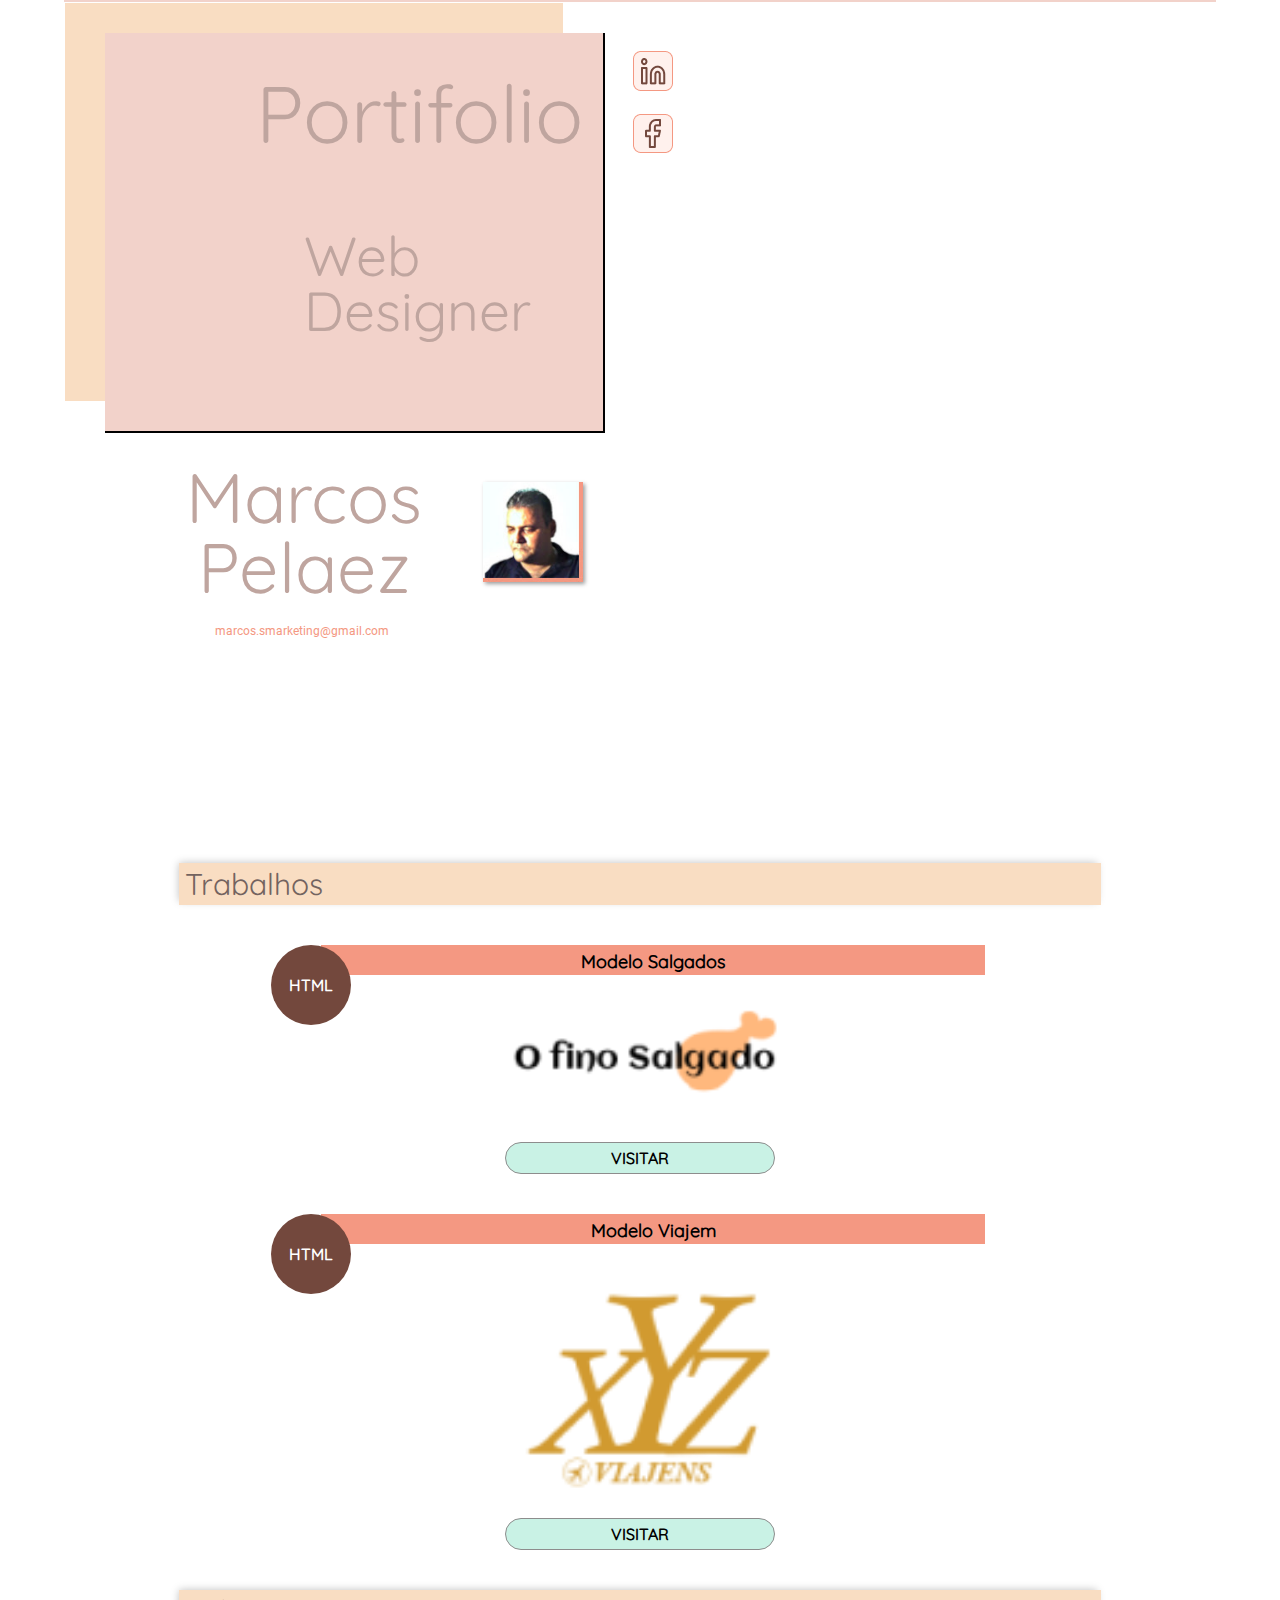
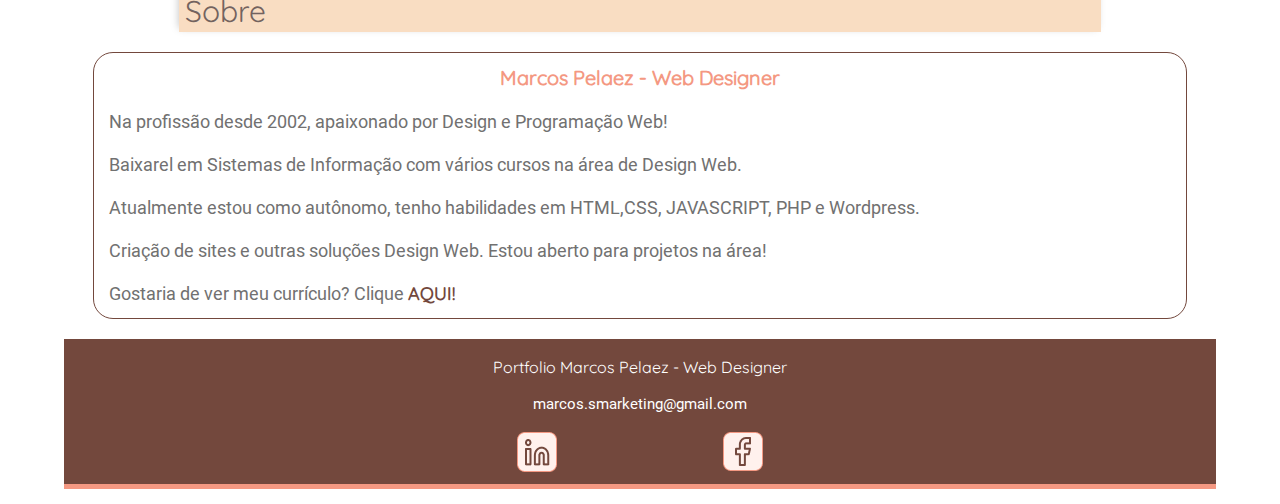
<file: index.html>
<!DOCTYPE html>
<html lang="pt-br">

<head>
    <meta charset="UTF-8">
    <meta http-equiv="X-UA-Compatible" content="IE=edge">
    <meta name="viewport" content="width=device-width, initial-scale=1.0">
    <link rel="stylesheet" href="pel-css/reset.css">
    <link rel="stylesheet" href="pel-css/style.css">
    <link rel="stylesheet" href="pel-css/fonts.css"> 
    <title>Pelaez - Web Design</title>
</head>

<body>
    <div class="principal">
        <header>
            <div class="header-inside">
                 <div class="portfa-text">
                     <h1>Portifolio</h1>
                     <h3>Web Designer</h3>
                 </div><!-- portfa-text End -->

                 <div class="portfa-author">                     
                    <img src="pel-img/photo-portifa-autor.jpg" width="100px" height="100px" alt="Foto Marcos Pelaez Web Designer">
                    <div class="portfa-info">
                        <h3>Marcos Pelaez</h3>
                        <p><a href="mailto:marcos.smarketing@gmail.com">marcos.smarketing@gmail.com</a></p>
                    </div>
                 </div><!-- portfa-author End -->

                 <div class="portfa-socials">
                     <a href="https://www.linkedin.com/in/pelaezmarcos/" target="blank"><img id="linkedin" src="pel-img/linkedin-bt.png" alt="Linkedin" onmouseover="chengeLinkedinOver();" onmouseout="backNormalLinkedin();" /></a>
                     <a href="https://www.facebook.com/webdesignmarcos/" target="blank"><img id="facebook" src="pel-img/facebook-bt.png" alt="Facebook" onmouseover="chengeFacebookOver();" onmouseout="backNormalfacebook();" /></a>                     
                 </div><!-- portfa-socials End -->

            </div> <!--header-inside end-->
        </header> <!-- Header End -->

        <section class="portfolio-desktop"><!--Only for min-width=1300px - desktop-->
            <h2>Trabalhos</h2><!--portfolio title-->
            <div class="templates">
                <div class="template-1">
                    <div class="titles">
                        <div class="kind-template">HTML</div>
                        <h4 class="title-one">Modelo Salgados</h4>
                    </div>
                    <div class="image">
                        <img class="img-1" src="pel-img/site-salgados 1.png" alt="visual site salgados" />
                    </div>                    
                    <a href="site-salgados/index.html" target="blank"><button>VISITAR</button></a>                 
                </div><!--template-1 end-->
                <div class="template-1 template-2">
                    <div class="titles">
                        <div class="kind-template">HTML</div>
                        <h4 class="title-one">Modelo Viajem</h4>
                    </div>
                    <div class="image">
                        <img class="img-2" src="pel-img/site-viagem 1.png" alt="visual site viajem" />
                    </div>                    
                    <a href="site-viajem/index.html" target="blank"><button>VISITAR</button></a>                 
                </div><!--another template-1 end--> 
            </div>
        </section><!--portfolio desktop end-->

        <section class="portfolio">
            <h2>Trabalhos</h2><!--portfolio title-->
            <div class="template-1">
                <div class="titles">
                    <div class="kind-template">HTML</div>
                    <h4 class="title-one">Modelo Salgados</h4>
                </div>
                <img src="pel-img/logo-salgado-portfa.png" alt="Logotipo site O fino salgado!" />
                <a href="site-salgados/index.html" target="blank"><button>VISITAR</button></a>                 
            </div><!--template-1 end-->
            <div class="template-1 template-2">
                <div class="titles">
                    <div class="kind-template">HTML</div>
                    <h4 class="title-one">Modelo Viajem</h4>
                </div>
                <img src="pel-img/logo-viajem-portfa.png" alt="Logotipo site XYZ Viajem!" />
                <a href="site-viajem/index.html" target="blank"><button>VISITAR</button></a>                 
            </div><!--another template-1 end-->       
        </section><!--portfoolio section end-->
        <section class="about">
            <h2>Sobre</h2><!--Sobre(about) title-->
            <div class="about-professional">
                <h4>Marcos Pelaez - Web Designer</h4>
                <p>Na profissão desde 2002, apaixonado por Design e Programação Web!</p>
                <p>Baixarel em Sistemas de Informação com vários cursos na área de Design Web.</p>
                <p>Atualmente estou como autônomo, tenho habilidades em HTML,CSS, JAVASCRIPT, PHP e Wordpress.</p>
                <p>Criação de sites e outras soluções Design Web. Estou aberto para projetos na área! </p>
                <p>Gostaria de ver meu currículo?  Clique <a class="curriculum" href="curriculo-especial.pdf" target="blank">AQUI!</a></p>
                <p class="about-contato">CONTATO: <a href="mailto:marcos.smarketing@gmail.com">marcos.smarketing@gmail.com</a></p>
            </div>
        </section><!--about section end-->
        <!--<section class="contato">
            <h2>Contato</h2><!--Contact title--
            <form action="#" class="form-contato">
                <p>
                    <label for="name">Nome:</label>
                    <input type="text" id="name" name="nome" />
                </p>
                <p>
                    <label for="email">E-mail:</label>
                    <input type="email" id="email" name="email">
                </p>
                <p>
                    <label for="mensage">Mensagem:</label>
                    <textarea name="mensage" id="mensage" cols="30" rows="10"></textarea>
                </p>
                <p><button type="submit" name="enviar">ENVIAR</button></p>
            </form>
        </section>-->
        <footer>
            <p>Portfolio Marcos Pelaez - Web Designer</p>
            <p><a href="mailto:marcos.smarketing@gmail.com">marcos.smarketing@gmail.com</a></p>
            <div class="portfa-socials-footer">
                <a href="https://www.linkedin.com/in/pelaezmarcos/" target="blank"><img id="linkedin-footer" src="pel-img/linkedin-bt.png" alt="Linkedin" onmouseover="chengeLinkedinOverFooter();" onmouseout="backNormalLinkedinFooter();" /></a>
                <a href="https://www.facebook.com/webdesignmarcos/" target="blank"><img id="facebook-footer" src="pel-img/facebook-bt.png" alt="Facebook" onmouseover="chengeFacebookOverFooter();" onmouseout="backNormalfacebookFooter();" /></a>                     
            </div><!-- portfa-socials End -->
        </footer>
    </div><!--principal end-->

    <script src="pel-js/script.js"></script>
</body>

</html>
</file>
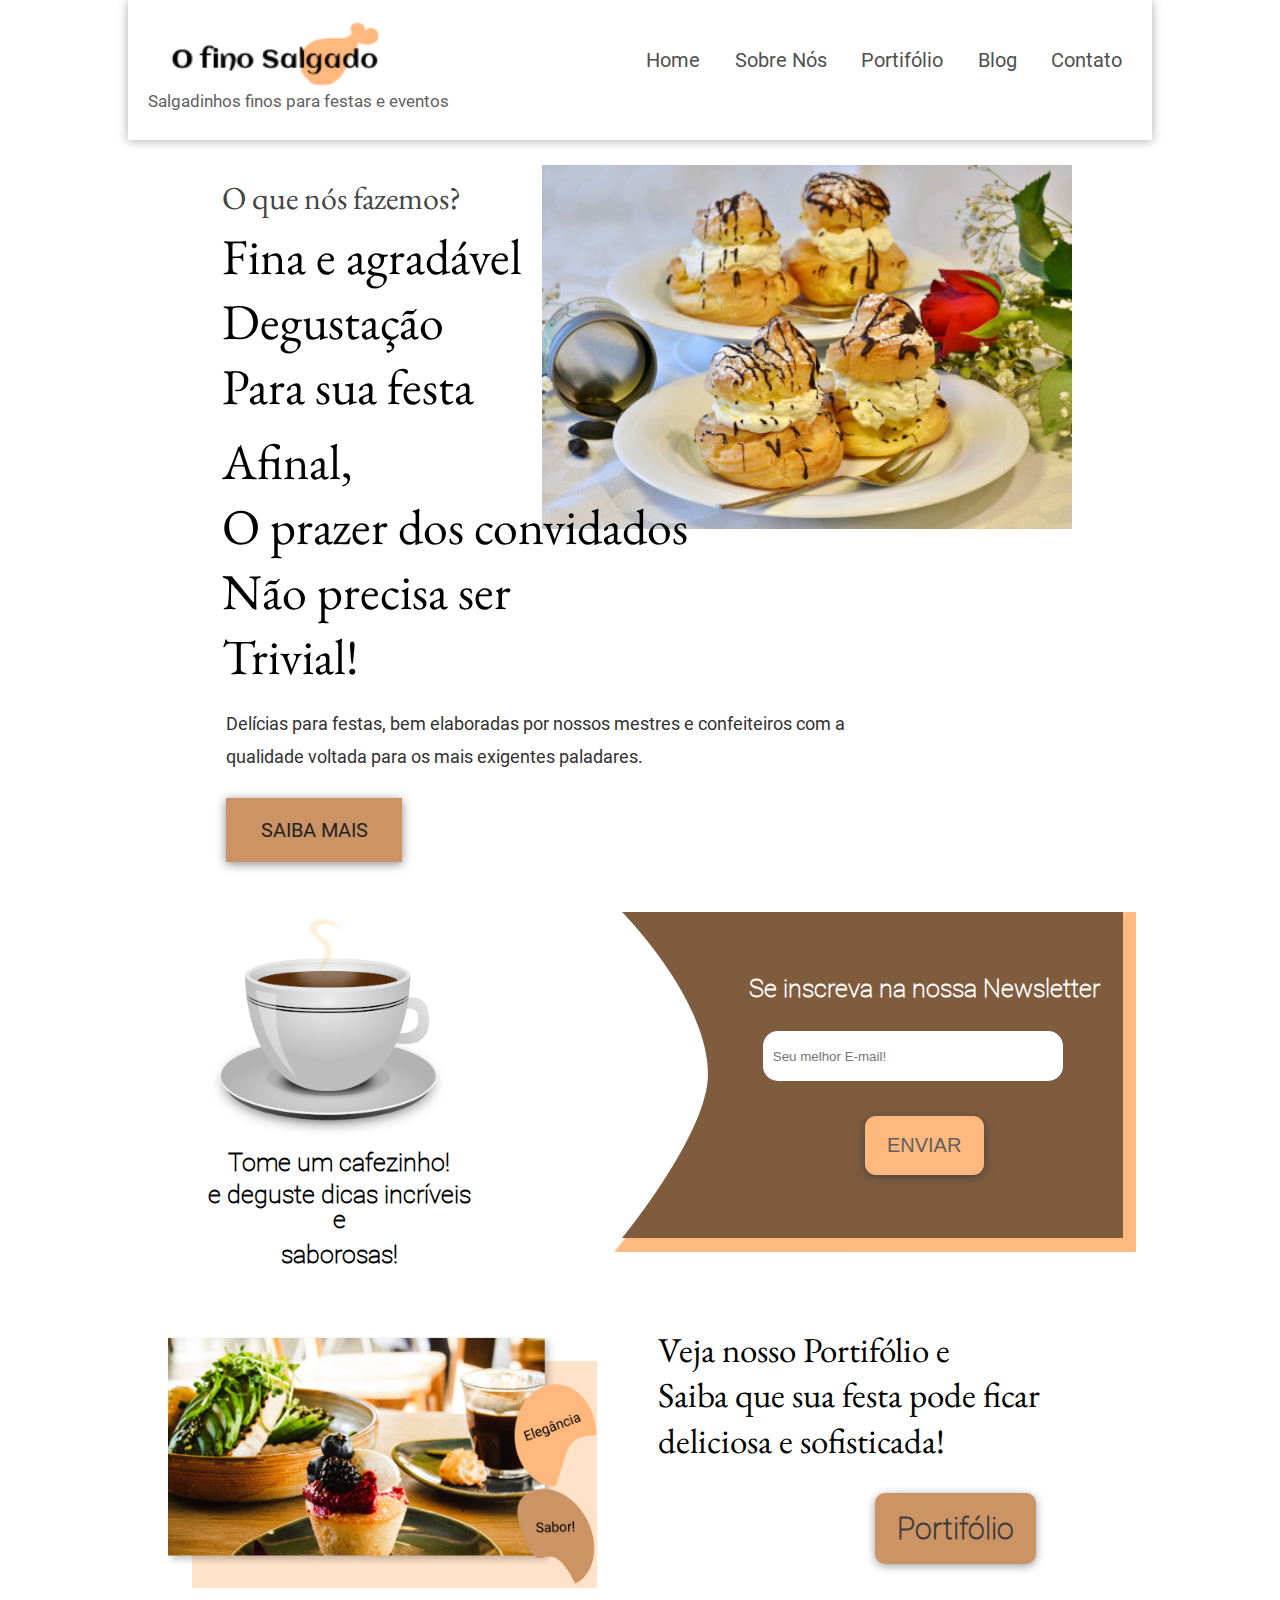
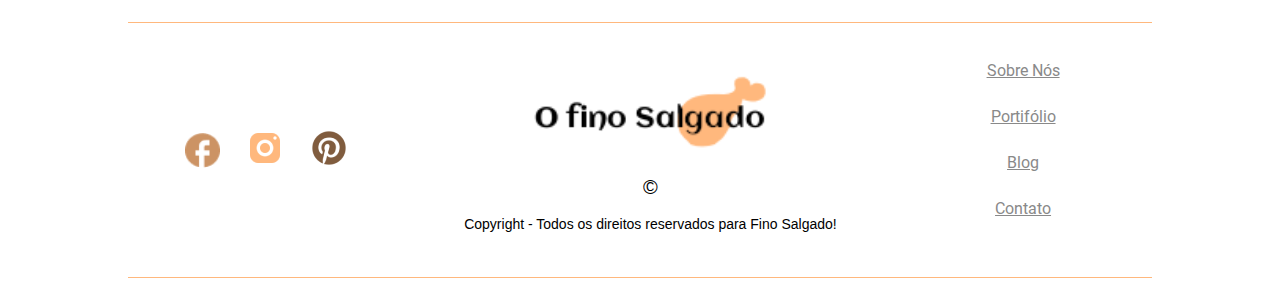
<file: site-salgados/index.html>
<!DOCTYPE html>
<html lang="pt-br">
<head>
    <meta charset="UTF-8">
    <meta http-equiv="X-UA-Compatible" content="IE=edge">
    <meta name="viewport" content="width=device-width, initial-scale=1.0">
    <link rel="stylesheet" href="salg-styles/style.css">
    <link rel="stylesheet" href="salg-styles/reset.css">
    <link rel="stylesheet" href="salg-styles/fonts.css">
    <title>O Fino Salgado</title>
</head>
<body> 
    <!-- Mobile and tablet menu -->
        <nav id="menu-1" class="menu-1 menu-close">
            <img src="salg-img/bt-close.png" alt="Fechar Menu" width="30px" height="30px" onclick="closeMenu()"/>
            <ul>
                <li><a href="#">Home</a></li>
                <li><a href="#">Sobre Nós</a></li>
                <li><a href="#">Portifólio</a></li>
                <li><a href="#">Blog</a></li>
                <li><a href="#">Contato</a></li>
            </ul>
        </nav>
    <div class="principal">
       <div id="malha-menu" class="malha-menu menu-close"></div>
        <header>
            <div class="head-div">
                      <!--.logo -->
                <div class="logo">
                    <img src="salg-img/logo-salg-mobile-158-70.png" alt="logotipo" />
                    <!-- Business Description text tablet and desktop -->
                    <div class="logo-text-2">Salgadinhos finos para festas e eventos</div>
                </div>
                      <!--Mobile menu botton-->
                <div class="mobile-menu">
                    <img src="salg-img/mobile-menu.png" alt="Botão de Menu" width="40px" height="40px" onclick="openMenu()" />
                </div>
                <nav class="menu-2">
                    <ul>
                        <li><a href="#">Home</a></li>
                        <li><a href="#">Sobre Nós</a></li>
                        <li><a href="#">Portifólio</a></li>
                        <li><a href="#">Blog</a></li>
                        <li><a href="#">Contato</a></li>
                    </ul>
                </nav>
            </div><!--.head-div end-->
                 <!-- Business Description text centralized mobile -->
            <div class="logo-text">Salgadinhos finos para festas e eventos</div>
        </header>

        <section class="presentation">
                 <!-- Chic Sweet Foto -->
            <div class="foto-presentation">
                <img class="presentation-img" src="salg-img/foto-presentation.jpg" alt="comida para festas!" />
            </div>
                 <!-- Marketing large text -->
            <div class="text-presentation">
                <p>O que nós fazemos?</p>
                <p>Fina e agradável<br/> Degustação <br/> Para sua festa</p>
                <p>Afinal,<br/> O prazer dos convidados<br/> Não precisa ser<br/> Trivial!</p>
            </div>
                 <!-- Description small text -->
            <div class="description-presentation">
                <p>Delícias para festas, bem elaboradas por nossos mestres e confeiteiros com a qualidade voltada para os mais exigentes paladares.</p>
            </div>
                 <!-- Learn more button -->
            <div class="button-presentation">
                <button class="learn-more" type="button">SAIBA MAIS</button>
            </div>
        </section> <!--.presentation section end-->

        <!--Newsletter Section-->
        <section class="news">
            <div class="news-content">
                <div class="coffee">
                    <div class="img-coffee">
                        <img class="img-coffe-small" src="salg-img/cafesinho-small.png" alt="xícara de café" />
                        <img src="salg-img/cafesinho-large.png" alt="xícara de café" class="img-coffe-large">
                    </div>
                    <div class="text-coffee">
                        <p>Tome um cafezinho!</p>
                        <p>e deguste dicas incríveis e</p>
                        <p>saborosas!</p>
                    </div>                
                </div><!--.coffee end-->
                <div class="newsletter">
                    <p>Se inscreva na nossa Newsletter</p>
                    <form action="#">
                        <input type="text" placeholder="Seu melhor E-mail!">
                        <button type="submit" value="Enviar">ENVIAR</button>
                    </form>
                </div><!--.newsletter end-->
            </div><!--news content end-->
        </section> <!--Newsletter section end-->

        <section class="portifa">
            <div class="foto-portifa"><img src="salg-img/foto-portifa.jpg" alt="foto mesa elegante" /></div>
            <div class="action-portifa">
                <p>Veja nosso Portifólio e <br/> Saiba que sua festa pode ficar deliciosa e sofisticada!</p>
                <div class="portifa-link">
                    <a href="#">
                        <button type="button">Portifólio</button>
                    </a>
                </div> <!--.portifa-link end-->
                
            </div> <!--.action-portifa end-->
        </section><!--.portifa end-->

        <footer class="salg-footer">
            <div class="social-icons">
                <a href="#"><img src="salg-img/facebook.png" alt="Facebook" width="35px" height="35px"></a>
                <a href="#"><img src="salg-img/Instagram.png" alt="Instagram" width="40px" height="40px"></a>
                <a href="#"><img src="salg-img/Pinterest.png" alt="Pinterest" width="40px" height="40px"></a>
            </div><!-- .salg-footer end-->
            <div class="salg-copy">
                <p>&copy;</p>
                <p>Copyright - Todos os direitos reservados para Fino Salgado!</p>
            </div><!-- .salg-copy end-->
            <div class="logo-footer">
                <img src="salg-img/logo-salg-mobile-158-70.png" alt="Logotipo O Fino Salgado">
                <div class="salg-copy-large">
                    <p>&copy;</p>
                    <p>Copyright - Todos os direitos reservados para Fino Salgado!</p>
                </div><!-- .salg-copy end-->
            </div><!--.logo-footer end-->
            <div class="nav-footer">
                <ul>
                    <li><a href="#">Sobre Nós</a></li>
                    <li><a href="#">Portifólio</a></li>
                    <li><a href="#">Blog</a></li>
                    <li><a href="#">Contato</a></li>
                </ul>
            </div><!-- .nav-footer end-->
        </footer>
    </div> <!--.principal end-->
    
    <script type="text/javascript" src="salg-scripts/script.js"></script>
</body>
</html>
</file>
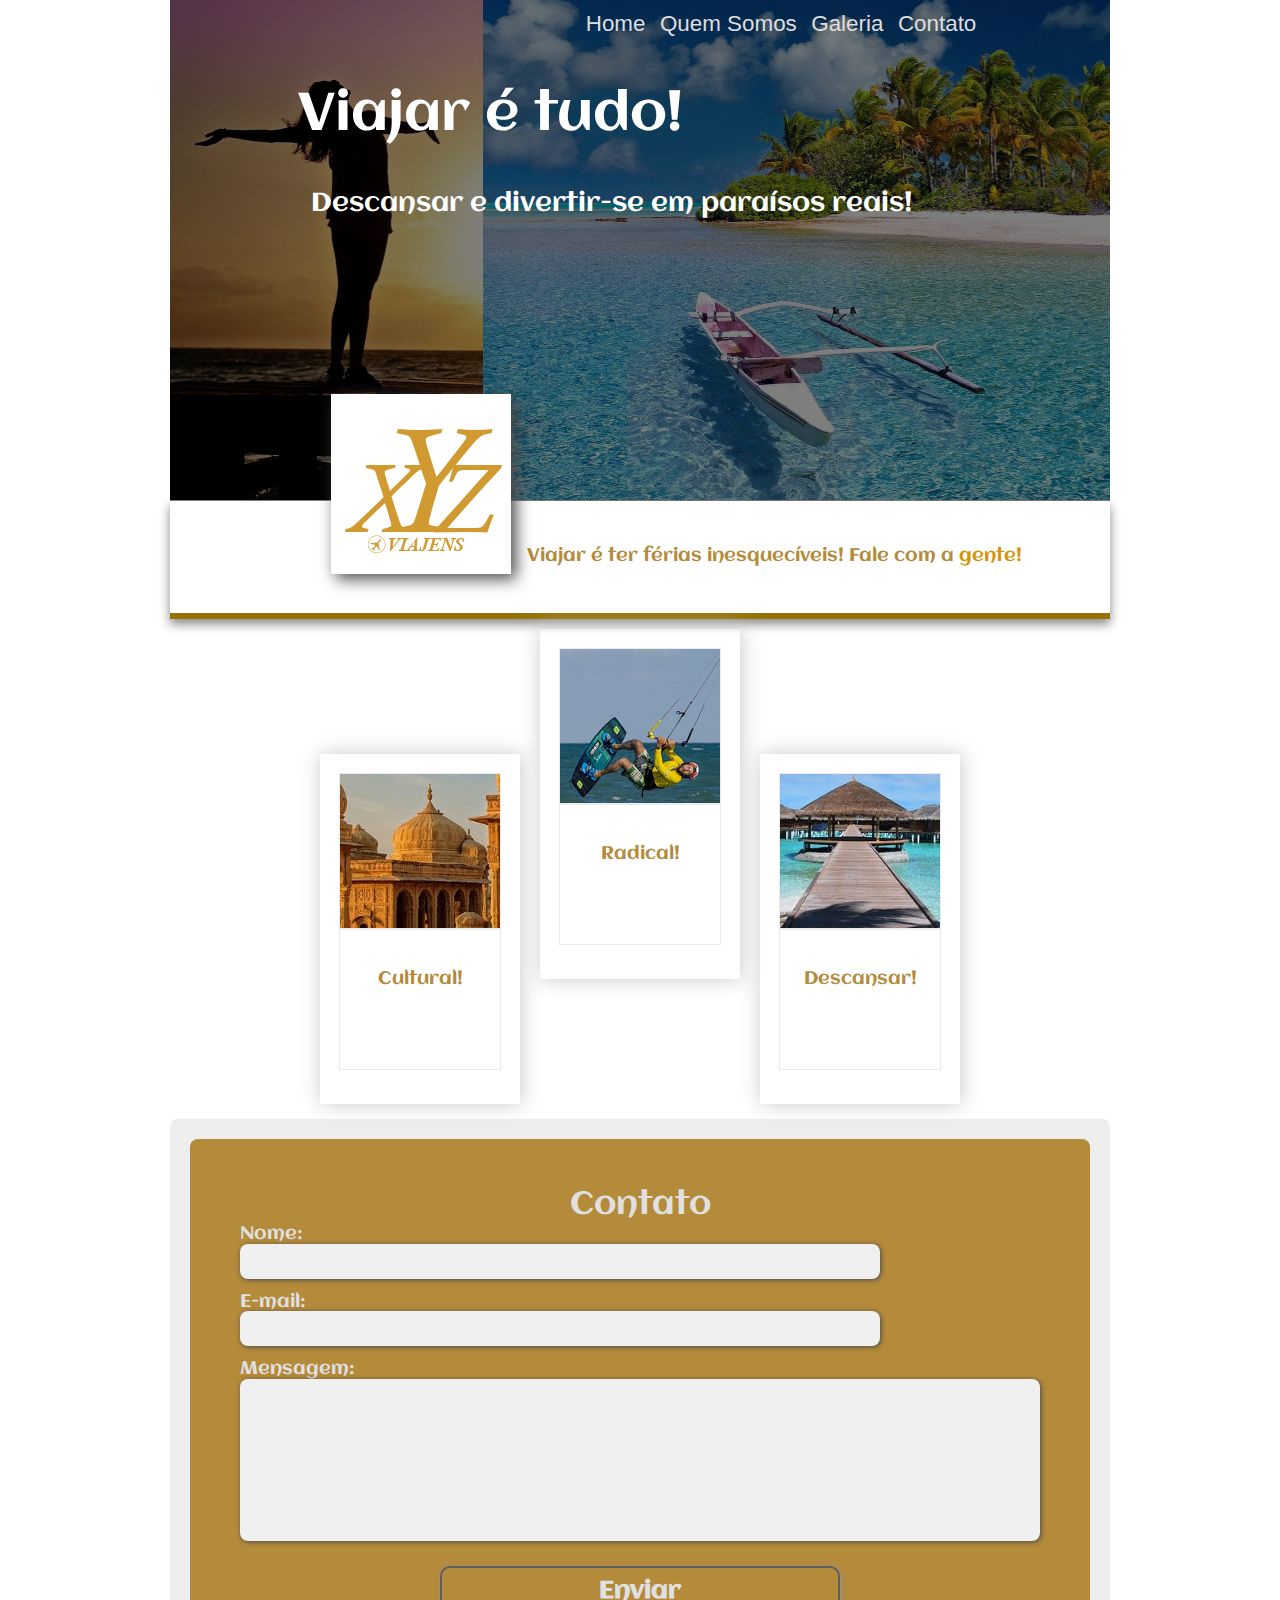
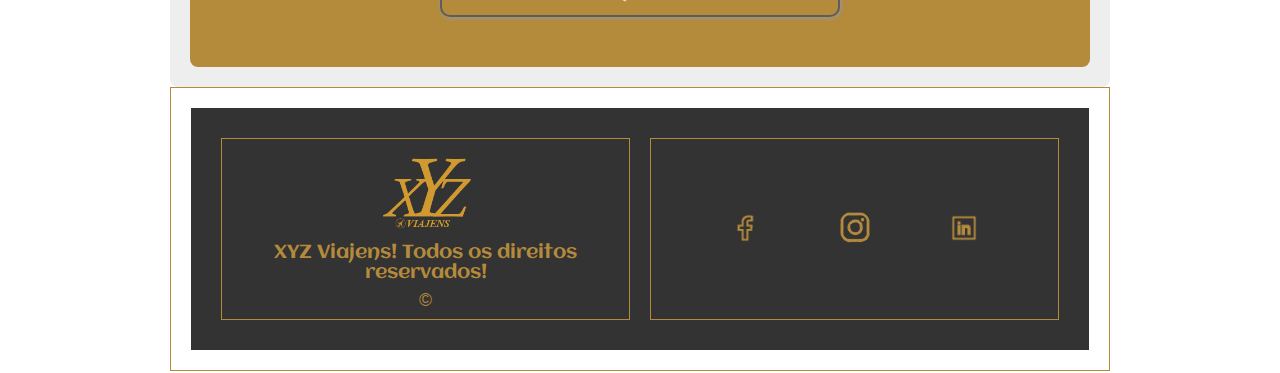
<file: site-viajem/index.html>
<!DOCTYPE html>
<html lang="pt-br">
<head>
    <meta charset="UTF-8">
    <meta http-equiv="X-UA-Compatible" content="IE=edge">
    <meta name="viewport" content="width=device-width, initial-scale=1.0">

    <link rel="stylesheet" href="style-via/reset.css">
    <link rel="stylesheet" href="style-via/font.css">
    <link rel="stylesheet" href="style-via/style.css">
    <script src="js-via/script.js"></script>
    <title>XYZ Viajens - Viajem incrível!</title>
</head>
<body>
    <div class="principal">
        <div class="logo2">
            <img src="img/logo.png" alt="logotipo XYZ Viajens">
        </div>

        <nav class="menu2"> <!-- Mobile Menu -->
            <img id="menu-mobile" src="img/menu.png" alt="menu mobile" height="50" width="50" onclick="menutoggle();">
            <ul id="items-menu" class="menu-items">
                <a href="#"><li>Home</li></a>
                <a href="#"><li>Quem Somos</li></a>
                <a href="#"><li class="item-menu-2">Galeria</li></a>
                <a href="#"><li class="item-menu-2">Contato</li></a>
            </ul>
        </nav>

        <header>

            <p class="um">Viajar é tudo!</p>
            <p class="dois">Descansar e divertir-se em paraísos reais!</p>

            <div class="h-left"> <!-- Left box in header -->
                <div class="malha"></div> <!-- dark layer above background -->
            </div> <!-- End Left box in header -->
           

            <div class="h-right"> <!-- Right box in header -->
               
                <nav class="menu1"> <!-- General Menu -->
                    <ul>
                        <a href="#"><li>Home</li></a>
                        <a href="#"><li class="item-menu-2">Quem Somos</li></a>                        
                        <a href="#"><li class="item-menu-2">Galeria</li></a>
                        <a href="#"><li class="item-menu-2">Contato</li></a>
                    </ul>
                </nav> <!--  End General Menu -->
                <div class="malha malha2"></div> <!-- dark layer above background -->
            </div> <!-- End Right box in header -->

        </header> <!-- End header -->

        <section class="logoarte">
            <div class="logo">
                <img class="logo-img" src="img/logo.png">
            </div>
            <div class="texto">
                Viajar é ter férias inesquecíveis! Fale com a <a href="#">gente!</a>
            </div>
        </section><!-- End Section .logoarte -->
        <section class="cards">

            <div class="divisoria"></div>

            <div class="middle low">               
                 <div class="foto-card foto1"></div>
                 <div class="content-card">
                    <p>Cultural!</p>
                </div>              
            </div>

            <div class="middle">                
                <div class="foto-card foto2"></div>
                <div class="content-card">
                     <p>Radical!</p>
                </div>                
            </div>

            <div class="middle low">                
                 <div class="foto-card foto3"></div>
                 <div class="content-card">
                       <p>Descansar!</p>                    
                </div>
            </div>

            <div></div>

        </section><!--End section .cards-->
        <section class="form-mail">
            <form action="#" class="mail-box">
                <fieldset>
                    <legend>Contato</legend>
                    <label for="name">Nome:</label>
                    <input type="text" id="name" name="name">
                    <label for="email">E-mail:</label>
                    <input type="email" id="email" name="email">
                    <label for="mensage">Mensagem:</label>
                    <textarea name="mensage" id="mensage" cols="30" rows="10"></textarea>
                    <input type="submit" id="submit" value="Enviar">
                </fieldset>
            </form>
        </section> <!--End .form-mail section-->

        <footer>
           
                <div class="container">
                    <div class="left-box">
                        <img class="f-logo" src="img/logo.png" alt="logo footer">
                        <p class="f-text">XYZ Viajens! Todos os direitos reservados!</p>
                        <p class="copy">&copy;</p>
                    </div>
                    <div class="right-box">
                        <a href="#"><img src="img/facebook-icon.png" alt="facebook"></a>
                        <a href="#"><img src="img/instagram-icon.png" alt="instagram"></a>
                        <a href="#"><img src="img/linkedim-icon.png" alt="Linkedim"></a>            
                    </div>
                </div>
            
        </footer>


        

    </div> <!--End .principal-->
    
</body>
</html>
</file>
<file: pel-css/style.css>
/*
* Site Portfolio Web Designer
* Author: Marcos Pelaez - Web Designer
* Description: Site for Professional Portfolio of Marcos Pelaez Web Designer
* Date: 2022-074-26
*/

/* Geenral settings */

.principal{
    max-width: 1200px;
    margin: 0 auto;
}
.portfolio{
    display: block;
}
.portfolio-desktop{
    display: none;
}
textarea{
    resize: none;
}
input, textarea{
    padding: 10px;
}
.about-professional:last-child a{
    font-family: Quicksand;
    font-size: 18px;
    font-weight: bold;
    color: #73483D;
    text-decoration: none;
}
.about-professional:last-child a:hover{
    color: #F49882;
    transition: 1s;
}

 /* Starting styles with mobile mode */
 .about-contato{display: none;}

/* Header seciton */
 .header{
     background-color: #F9DDC2;
 }
 .header-inside{
     background-color: #F2D2CA;
     text-align: center;
 }
 .portfa-text h1, .portfa-text h3{
    font-family: Quicksand;
    color: #BFA59F;
    padding-top: 15px;
 }
 .portfa-text h1{
    font-size: 70px;
 }
 .portfa-text h3{
     font-size: 40px;
 }
 .portfa-author{
     display: flex;
     padding: 20px;
 }
 .portfa-author img{
     box-shadow: 2px 2px 4px rgb(158, 158, 158);
 }
 .portfa-info h3{
     font-family: Quicksand;
     font-size: 32px;
     color: #BFA59F;
 }
 .portfa-info p{
     padding: 20px 20px 20px 15px;
 }
 .portfa-info p a{
     font-family: Roboto;
     font-size: 12px;
     color: #F49882;
     text-decoration: none;
 }
 .portfa-info p a:hover{
     color: #73483D;
     transition: 0.8s;
 }
 .portfa-socials, .portfa-socials-footer{
     display: flex;
     margin: 0 auto;
     padding-bottom: 10px;
     width: 50%;
     justify-content: space-evenly;
 }

 /* Section - Portfolio (Templates) */

 .portfolio h2, .about h2, .contato h2, .portfolio-desktop h2{ /* Titles of diferents sections (portfolio, about, contato */
     width: 80%;
     margin: 20px auto;
     padding: 6px;
     background-color: #F9DDC2;
     font-family: Quicksand;
     font-size: 30px;
     color: #73635F;
     box-shadow: -2px -2px 8px -2px rgba(0, 0, 0, 0.25);
 }
 .template-1{
     display: flex;
     flex-direction: column;
     width: 80%;
     margin: 0 auto;
 }
 .titles{
     display: flex;
 }
 .kind-template{
     display: flex;
     align-items: center;
     justify-content: center;
     width: 80px;
     height: 80px;
     padding: 15px;
     border-radius: 100px;
     background-color: #73483D;
     font-family: Quicksand;
     font-weight: bold;
     font-size: 16px;
     color: #ffffff;
     z-index: 90;
 }
 .title-one{
     width: 90%;
     text-align: center;
     font-family: Quicksand;
     font-weight: bold;
     font-size: 18px;
     margin: 0 0 0 -30px;
     padding: 8px;
     height: 30px;
     background-color: #F49882;
 }
 .template-1 img{
     width: 50%;
     margin: -50px 0 0 100px;
 }
 .template-1 a button{
     width: 270px;
     margin: 0 0 0 0px;
     padding: 5px;
     border-radius: 20px;
     font-family: Quicksand;
     font-weight: bold;
     font-size: 16px;
     background-color: #C9F2E5;
     border: 1px solid rgb(141, 141, 141);
 }
 .template-1 a button:hover{
     background-color: #ffffff;
     transition: 1s;
 }
 .template-2{
     margin-top: 20px;
 }

 /* Section - about professional */

 .about{
     width: 90%;
     margin: 0 auto;
 }
 .about-professional{
    border: 1px solid #73483D;
    border-radius: 20px;
    padding: 15px;
 }
 .about-professional h4{
     font-family: Quicksand;
     font-weight: bold;
     font-size: 20px;
     color: #F49882;
     text-align: center;
 }
 .about-professional p{
     font-family: Roboto;
     font-size: 18px;
     color: #717171;
     margin-top: 25px;
 }
 .curriculum{
    color: #F49882;
    text-decoration: none;
 }

 /* Section - contato(contact form) 
 .form-contato{
     width: 80%;
     margin: 0 auto;
 }
 .form-contato p{
     display: flex;
     flex-direction: column;
     font-family: Quicksand;
     font-size: 22px;
     color: #000;
 }
 .form-contato p input, .form-contato p textarea{
     background-color: #F9DDC2;
     border-radius: 10px;
     border: none;
     box-shadow: 1px 1px 10px -5px #000;
 }
 .form-contato p label, .form-contato p input, .form-contato p textarea{
     margin-bottom: 15px;
 }
 .form-contato p input, .form-contato p button{
     height: 40px;
 }
 .form-contato p button{
     background-color: #C9F2E5;
     border-radius: 10px;
     font-family: Quicksand;
     font-weight: bold;
     font-size: 24px;
     margin-top: 8px;
 }
 .form-contato p button:hover{
    background-color: #ffffff;
    transition: 1s;
 } */

 /* footer section */
 footer{
     width: 90%;
     margin: 20px auto 20px auto;
     background-color: #73483D;
     border-bottom: 5px solid #F49882;
     text-align: center;
     color: #ffffff;
     font-family: Quicksand;
     font-size: 16px;
 }
 footer p, footer div{
     padding-top: 20px;
 }
 footer div{
     padding-bottom: 10px;
 }
 footer p a{
    font-family: Roboto;
    font-size: 15px;
    color: #ffffff;
    text-decoration: none;
 }
 footer p a:hover{
    font-weight: bold;
    transition: 1s;
 }

 /* media tablet - width 745px */

 @media (min-width: 744px){

    .about-contato{display: none;}

     .principal{
         border-top: 2px solid #F2D2CA;
         width: 90%;
         margin: 0 auto;
     }
     header{
         width: 500px;
         height: 400px;
         border: 1px solid #ffffff;
         background-color: #F9DDC2;
     }
     .header-inside{
         width: 500px;
         height: 400px;
         border-bottom: 2px solid #000;
         border-right: 2px solid #000;
         margin: 30px 0 0 40px;
     }
     .portfa-text{
         text-align: right;
     }
     .portfa-text h1{
         font-size: 80px;
         padding-top: 40px;
         padding-right: 20px;
     }
     .portfa-text h3 {
        font-size: 55px;
        width: 30%;
        padding-top: 15%;
        padding-left: 40%;
    }
    .portfa-author{
        margin-top: 25%;
    }
    .portfa-author img{
        order: 1;
    }
    .portfa-info h3 {
        font-size: 70px;
        margin-top: -20px;
    }
    .portfa-socials {
        display: flex;
        flex-direction: column;
        width: 10%;
        margin-left: 105%;
        margin-top: -130%;
    }
    .portfa-socials a img{
        padding-top: 20px;
    }

    /* Portfolio section */
    .portfolio{
        width: 100%;
        margin: 40% 0 0 0 ;
    }
    .template-1{
        width: 80%;
        align-items: center;
    }
    .titles{
        width: 80%;
        padding-top: 20px;
    }
    .template-1 img {
        width: 30%;
        margin: -30px 0 20px 10px;
    }

    /* About section*/
    .about{
        width: 100%;
        margin: 40px 0 0 0;
    }
    .about-professional{
        width: 95%;
        margin: 0 auto;
    }

    /* Contato section 
    .contato{
        width: 100%;
        margin-top: 40px;
    } */

    /* footer */
    footer {
        width: 100%;
        margin-bottom: 15px;
    }
 }

 @media (min-width: 1300px){

    .about-contato{display: block;}

     /* Header */
     header, .header-inside{
         width: 600px;
         height: 500px;
     }
     .portfa-text h1 {
        font-size: 100px;
        padding-top: 60px;
        padding-left: 120px;
    }
    .portfa-text h3 {
        font-size: 70px;
        width: 30%;
        padding-top: 15%;
        padding-left: 48%;
    }
    .header-inside{
        display: flex;
    }
    .portfa-author{
        flex-direction: column;
        margin-left: 60%;
    }
    .portfa-author img{
        order: 0;
        width: 130px;
        height: 130px;
        margin-top: -50px;
        margin-left: 20%;
    }
    .portfa-info{
        margin-top: 20%;
    }
    .portfa-info h3 {
        font-size: 90px;
        margin-left: -220px;
    }
    .portfa-info p {
        margin: 20px 20px 20px -120px;
    }
    .portfa-info p a{
        font-size: 20px;
    }
    .portfa-socials{
        margin: -30px 0 0 -100px;
        justify-content: stretch;
    }
    
    /* Portfolio Section */
    .portfolio{
        display: none;
    }
    .portfolio-desktop{
        display: block;
        margin-top: 100px;
        width: 100%;
    }
    .portfolio-desktop h2{
        width: 40%;
    }
    .templates{
        display: flex;
    }
    .kind-template{
        width: 110px;
        height: 110px;
        font-size: 24px;
        z-index: 100;
    }
    .title-one {
        width: 60%;
        font-size: 20px;
        margin: 0 0 0 -47px;
        padding: 9px;
        height: 40px;
        z-index: 90;
    }
    .image{
        width: 360px;
        height: 500px;
        text-align: right;
        box-shadow: 1px 1px 10px 0 rgb(206, 205, 205);
        margin-top: -70px;
    }
    .template-2{
        margin: 0;
    }
    .template-1 img{
        margin: 0 2px 0 0;
    }
    .img-1{
        width: 260px !important;
    }
    .img-2{
        width: 230px !important;
        height: 480px;
    }
    .template-1 a button{
        margin-top: 20px;
        padding: 10px;
    }
    
    /* about section */
    .about {
        width: 80%;
        margin: 40px auto 0 auto;
    }
    .about h2{
        width: 40%;
    }
    .about-professional{
        padding: 30px;
    }
    .about-professional h4{
        text-align: left;
    }

    /* contato section 
    .contato{
        width: 70%;
        margin: 0 auto;
    }
    .contato h2{
        width: 45%;
    }
    .contato p textarea{
        height: 220px;
    }
    .contato p button{
        height: 50px;
    } */

    /* footer */
    footer{
        margin-top: 30px;
        display: flex;
        padding: 30px;
        font-size: 22px;
    }
    footer p{
        padding: 10px;
        text-align: left;
    }
    .portfa-socials-footer{
        justify-content: center;
    }
    .portfa-socials-footer a{
        margin-left: 50px;
    }
    footer p a{
        font-size: 20px;
        margin-left: 120px;
    }
 }
</file>
<file: pel-css/fonts.css>
html{ font-family: Verdana, Geneva, Tahoma, sans-serif; }

@font-face {
    font-family: Quicksand;
    src: url(../pel-fonts/Quicksand-Regular.ttf);
}

@font-face {
    font-family: Quicksand-bold;
    src: url(../pel-fonts/Quicksand-Bold.ttf);
}

@font-face {
    font-family: Quicksand-light;
    src: url(../pel-fonts/Quicksand-Light.ttf);
}

@font-face {
    font-family: Roboto;
    src: url(../pel-fonts/Roboto-Regular.ttf);
}

@font-face {
    font-family: Roboto-bold;
    src: url(../pel-fonts/Roboto-Bold.ttf);
}

@font-face {
    font-family: Roboto-light;
    src: url(../pel-fonts/Roboto-Thin.ttf);
}
</file>
<file: site-salgados/salg-styles/style.css>
/*
* Template for party food - "O fino Salgado"
* Author: Marcos Pelaez - Web Designer
* Developed with mobile first
* Date: 2022-03-23
*/

/* The Geral container of the site */
.principal{
    max-width: 1024px;
    margin: 0 auto;    
}

.logo-text-2{
    display: none;
}
.logo-text{
    display: block;
}

/* Menu mobile and tablet (mobile) */
.menu-1, .malha-menu, .mobile-menu{
    display: block;
}
.menu-2{
    display: none;
}
.menu-1{
    width: 80%;
    height: 80%;
    right: 0;
    background-color: #ffb87d;
    z-index: 2000;
    position: absolute;
    text-align: left;
    padding: 10px;
    border-radius: 8px;
}
.menu-1 li{
    margin: 50px 0 50px 0;
    border-bottom: 1px solid #c48d60;
}
.menu-1 li a{
    font-family: Roboto;
    font-size: 20px;
    text-decoration: none;
    color: #3d3d3d;
}
.menu-1 li a:hover{
    color: #80533e;
}
.malha-menu{
    width: 100%;
    height: 100vh;
    position: absolute;
    background-color: #000;
    opacity: 65%;
}

/* open an close menu mobile */

/* closed pattern menu  */
.menu-close{
    right: -100%;
    transition: 1s;
}
.menu-open{
    right: 0;
    transition: 1s;
}

/* HEADER AREA */

header{
    box-shadow: 0 1px 10px rgb(173, 173, 173);
}

.logo-text{
    text-align: center;
    font: 14px Roboto ;
    color: #5f5f5f;
    padding-bottom: 8px;
}

.head-div{
    display: flex;
}
.logo{
    flex-grow: 2;
}
.logo img{
    padding-top: 10px;
    padding-left: 20px;
}
.mobile-menu{
    flex-grow: 1;
    text-align: center;
    padding-top: 25px;
}

/* PRESETANTION SECTION */

.presentation{
    margin-top: 10px;
}

.presentation-img{
    width: 200px;
}

.foto-presentation{
    padding-top: 15px;
    padding-right: 30px;
    text-align: end;
}

.text-presentation{
    margin-top: 20px;
}
.text-presentation p:nth-child(1){
    font-family: EBGaramond;
    font-size: 22px;
    color: #444444;
    padding-left: 30px;
}
.text-presentation p:nth-child(2), p:nth-child(3){
    margin-top: 10px;
    padding-left: 30px;
    font-family: EBGaramond;
    font-size: 30px;
    line-height: 1.3;
}
.description-presentation{
    margin: 0;
    padding: 30px;
    font-family: Roboto;
    font-size: 13px;
    color: #323232;
    line-height: 1.8;
}
.button-presentation{
    text-align: end;
    padding-right: 38px;
}
.learn-more{
    width: 176px;
    padding: 20px;
    background-color: #cc9364;
    border: 0;
    font-family: Roboto;
    font-size: 20px;
    color: #242424;
    box-shadow: 0 2px 10px rgb(136, 136, 136);
}
.learn-more:hover{
    background-color: #805C3E;
    color: #ffffff;
    transition: 1s;
}

/* Newsletter Section */

.img-coffe-small{
    display: block;
}
.img-coffe-large{
    display: none;
}
.news{
    margin-top: 20px;
    padding-top: 5%;
    padding-left: 5%;
    background-color: #ffb87d;
}
.news-content{
    background-color: #805c3e;
}
.coffee{
    display: flex;
}
.img-coffee{
    padding: 10px;
}
.text-coffee{
    margin-top: 20px;
}
.text-coffee p{
    font-family: RobotoThin;
    font-size: 16px;
    color: #ffffff;
    text-align: left;
    margin: 0;
    padding: 2px 2px 5px 10px;
}
.newsletter{
    padding: 0px 0 30px 0;
}
.newsletter p{
    font-family: RobotoThin;
    font-size: 16px;
    color: #ffffff;
    text-align: center;
    margin-top: 8px;
    margin-bottom: 15px;
}
.newsletter form input{
    width: 200px;
    height: 35px;
    margin-left: 25px;
    padding-left: 10px;
    border: none;
    border-radius: 15px;
    background-color: #ffd7b7;
}
.newsletter button{
    margin-left: 30px;
    padding: 8px;
    border: none;
    border-radius: 30px;
    background-color: #ffb87d;
    color: #5f5f5f;
    box-shadow: 0 2px 10px #444444;
}
.newsletter button:hover{
    background-color: #cc9364;
    color: #ffffff;
    transition: .5s;
}

/* PORTIFA SECTION */
.portifa{
    margin-top: 20px;
}
.foto-portifa{
    margin-left: 20px;
}
.foto-portifa img{
    width: 90%;
}
.action-portifa p{
    font-family: EBGaramond;
    font-size: 30px;
    color: #000;
    padding: 8%;
    line-height: 1.3;
}
.portifa-link{
    text-align: center;
}
.portifa-link a button{
    width: 80%;
    padding: 5px;
    font-family: RobotoThin;
    font-size: 30px;
    color: #000;
    background-color: #CC9364;
    border-radius: 10px;
    border: none;
    box-shadow: 0 2px 10px rgb(156, 156, 156);
}
.portifa-link a button:hover{
    background-color: #805C3E;
    color: #ffffff;
    transition: .6s;
}

/* Footer */

.salg-footer{
    margin: 30px 0 20px 0;
    padding: 10px;
    border-top: 1px solid #ffb87d;
    border-bottom: 1px solid #ffb87d;
    text-align: center;
}

.social-icons{
    margin-top: 20px;
}

.social-icons a{
    margin: 0 10px 0 10px;
}
.salg-copy{
    font-family: Roboto;
    color: #707070;
    padding: 20px;
    margin-top: 20px;
    display: block;
}
.salg-copy-large{
    display: none;
}
.salg-copy p:nth-child(1){
    font-size: 20px;
    margin-bottom: 20px;
}

.salg-copy p:nth-child(2){
    font-size: 13px;
}
.logo-footer{
    margin: 20px;
    padding: 10px;
}
.nav-footer{
    margin-bottom: 20px;
}
.nav-footer a{
    font-family: Roboto;
    font-size: 16px;
    color: #898989;
    padding: 15px;
}
.nav-footer a:hover{
    text-decoration: none;
    color: #ffb87d;   
}
.nav-footer li{
    margin: 30px;
}
/* mobile first end */

/* Breack point's tablet */

@media (min-width: 744px){
    
    /* Menu mobile and tablet (tablet) */
    .menu-1 li a{
        font-size: 25px;
    }
    .logo{
        padding-left: 10%;
    }
    .logo-text{
        display: none;
    }
    .logo img{
        width: 40%;
        padding-top: 10px;
    }
    .logo-text-2{
        display: block;
        font-family: Roboto;
        font-size: 18px;
        color: #5f5f5f;
        margin-left: -25px;
        margin-bottom: 20px;
    }
    .mobile-menu{
        padding-top: 6%;
    }
    .mobile-menu img{
        width: 50px;
        height: 50px;
    }
    .text-presentation {
        margin-top: -140px;
        padding-left: 64px;
    }
    .presentation-img {
        width: 307px;
        padding-right: 50px;
    }
    .description-presentation{
        padding: 20px;
        margin-left: 380px;
        margin-top: -175px;
    }
    .button-presentation {
        text-align: end;
        padding-right: 95px;
    }

    /* news section */
    .coffee{
        justify-content: space-between;
    }
    .img-coffee{
        text-align: center;
        width: 30%;
        padding-top: 30px;
    }
    .text-coffee{
        width: 70%;
        display: flex;
        align-items: center;
    }
    .newsletter {
        padding: 20px;
        text-align: center;
        margin: -30px;
    }
    .newsletter p{
        margin-bottom: 30px;
    }
    .newsletter form{
        margin-bottom: 20px;
    }

    /* Portifa Section */
    .foto-portifa img {
        width: 70%;
        padding-top: 40px;
        padding-left: 20px;
    }
    .action-portifa p{
        padding: 30px 30px 30px 40px;
    }
    .portifa-link {
        text-align: left;
        padding-left: 35px;
    }
    .portifa-link a button {
        width: 20%;
        padding: 18px;
        font-size: 25px;
        font-weight: bolder;
        color: rgb(59, 59, 59);
    }
}
/* tablet end */

/* Breack point's Desktop */
@media (min-width: 1024px){

    .menu-1, .malha-menu, .mobile-menu{
        display: none;
    }
    .menu-2{
        display: block;
        margin-top:50px;
    }
    .menu-2 ul li{
        display: inline;
        padding-right: 30px;
    }
    .menu-2 ul li a{
        font-family: Roboto;
        font-size: 20px;
        text-decoration: none;
        color: #505050;
    }
    .menu-2 ul li a:hover{
        color: #FFB87D;
        transition: .5s;
    }
    .logo{
        padding: 0;
    }
    .head-div{
        display: flex;
        justify-content: space-evenly;
    }
    .logo{
        width: 50%;
    }
    .logo img{
        width: 50%;
        padding-left: 35px;
    }
    .logo-text-2 {
        margin-left: 20px;
        margin-top: -20px;
        margin-bottom: 30px;
        font-size: 17px;
    }
    .presentation-img {
        width: 580px;
    }
    .text-presentation{
        margin-top: -350px;
    }
    .text-presentation p:nth-child(1){
        font-size: 32px;
    }
    .text-presentation p:nth-child(2), .text-presentation p:nth-child(3){
        font-size: 50px;
    }
    .description-presentation {
        padding: 228px 228px 0 228px;
        margin-left: -130px;
        margin-top: -209px;
        font-size: 18px;
    }
    .button-presentation{
        text-align: left;
        margin-top: 25px;
        margin-bottom: 25px;
        padding-right: 0;
        padding-left: 98px;
    }
    
    /* news Section */
    .news{
        background-color: #ffffff;
        margin: 0;
        padding: 0;
    }
    .news-content{
        display: flex;
        width: 100%;
        background-image: url("../salg-img/fundo-news.png");
        background-repeat: no-repeat;
        background-position: center;
        background-color: #ffffff;
    }

    .text-coffee p{
        color: #000;
    }
    .img-coffe-small{
        display: none;
    }
    .img-coffe-large{
        display: block;
        width: 250px;
        padding-left: 10px;
    }
    .coffee{
        flex-grow: 1;
        flex-direction: column;
        padding-left: 6%;
    }
    .newsletter{
        flex-grow: 1;
        align-self: center;
    }
    .newsletter p{
        font-size: 25px;
        font-weight: bold;
    }
    .text-coffee{
        width: 100%;
        flex-direction: column;
        margin: 0;
        padding-right: 25%;
        align-items: flex-start;
    }
    .text-coffee p{
        width: 100%;
        font-size: 25px;
        color: #000;
        font-weight: bolder;
        text-align: center;
        padding-right: 90px;
    }
    .img-coffee{
        width: 100%;
    }
    .newsletter form {
        display: flex;
        flex-direction: column;
        align-items: center;
    }
    .newsletter form input {
        width: 300px;
        height: 50px;
        background-color: #ffffff;
        margin-right: 10%;
    }
    .newsletter button {
        width: 25%;
        padding: 18px;
        border-radius: 11px;
        margin: 0;     
        margin-top: 35px;
        font-size: 20px;
    }

    /* Portifa Section */
    .foto-portifa img{
        width: 450px;
    }
    .portifa{
        display: flex;
    }
    .action-portifa p {
        padding: 30px 100px 30px 60px;
        font-size: 35px;
    }
    .portifa-link {
        text-align: right;
        margin-right: 116px;
    }
    .portifa-link a button {
        width: 40%;
        font-size: 30px;
    }

    /* Footer */
    .salg-footer{
        display: flex;
    }
    .salg-copy{
        display: none;
    }
    .salg-copy-large{
        display: block;
        font-size: 14px;
    }
    .salg-copy-large p:nth-child(1){
        font-size: 20px;
        margin-bottom: 20px;
    }
    .logo-footer img{
        width: 250px;
    }
    .social-icons, .logo-footer, .nav-footer{
        flex-grow: 1;
    }
    .social-icons {
        margin-top: 95px;
    }
    
}
</file>
<file: site-salgados/salg-styles/fonts.css>
html{ font-family: Verdana, Geneva, Tahoma, sans-serif; }

@font-face{
    font-family: Aclonica;
    src: url(../salg-fonts/Aclonica-Regular.ttf);
}

@font-face{
    font-family: EBGaramond;
    src: url(../salg-fonts/EBGaramond-Regular.ttf);
}
@font-face{
    font-family: EBGaramondBold;
    src: url(../salg-fonts/EBGaramond-Bold.ttf);
}
@font-face{
    font-family: EBGaramondMedium;
    src: url(../salg-fonts/EBGaramond-Medium.ttf);
}

@font-face {
    font-family: Roboto;
    src: url(../salg-fonts/Roboto-Regular.ttf);
}
@font-face {
    font-family: RobotoBold;
    src: url(../salg-fonts/Roboto-Bold.ttf);
}
@font-face {
    font-family: RobotoMedium;
    src: url(../salg-fonts/Roboto-Medium.ttf);
}
@font-face {
    font-family: RobotoThin;
    src: url(../salg-fonts/Roboto-Thin.ttf);
}
</file>
<file: site-viajem/style-via/font.css>
html{ font-family: Verdana, Geneva, Tahoma, sans-serif; }

@font-face{
    font-family: Aclonica;
    src: url(../fonts/Aclonica-Regular.ttf);
}
</file>
<file: site-viajem/style-via/style.css>
/*
* Template for travel website
* Author: Marcos Pelaez - Web Designer
* Date: 2022-01-05
*/

/* Setting main container (.principal) */
.principal {
    max-width: 940px;
    margin: 0 auto;
}

/* HEADER BOX */
header{
    display: flex;
}

.logo2{
    display: none;
}

   /* Dark layer above background */
.malha{
    background-color: #000;
    width: 100%;
    height: 100%;
    opacity: 0.5;
    padding-bottom: 80%;
}

.malha:hover{
    opacity: 0.2;
    transition: opacity 2s;
}

   /* Box on left in header */
.h-left{
    flex-grow: 1;
    background-image: url("../img/foto-paraiso-esquerda.jpg");
    background-repeat: no-repeat;
}
   /* Box on right in header */
.h-right{
    flex-grow: 2;
    background-image: url("../img/foto-praia-paraiso.jpg");
    background-repeat: no-repeat;
}

   /* First paragrath in header */
.um{
    font-family: Aclonica;
    font-size: 3.3em;
    color: #ffffff;
    position: absolute;
    z-index: 99;
    margin-top: 7%;
    margin-left: 10%;
}

   /* Second paragrath in header */
.dois{
    font-family: Aclonica;
    font-size: 1.6em;
    color: #ffffff;
    position: absolute;
    z-index: 99;
    margin-top: 15%;
    margin-left: 11%;
}

   /* main menu */
   .menu2{ display: none; }
nav{
    display: flex;
    position: absolute;
    z-index: 80;
    list-style: none;
    margin-left: 8%;
    margin-top: 1%;
}
nav ul li{
    display: inline;
    font-family: Arial, Helvetica, sans-serif;
    font-size: 1.4em;
}

nav ul a{
    color: #dddddd;
    text-decoration: none;
}



nav ul li:hover{
    font-family: Aclonica;
    cursor: pointer;
    color: #ffffff;
}
.item-menu-2{
    margin-left: 10px;
}

/* END HEADER BOX */

/*Section logo and text*/

.logoarte{
    display: flex;
    border-bottom: 6px solid #967301;
    box-shadow: 0 5px 10px rgb(134, 134, 134);
}

.logo{
    flex-grow: 2;
}

.texto{
    flex-grow: 1;
    margin: 5% 0 5% 0;
    font-family: Aclonica;
    font-size: 1.1em;
    color: #b48a3b;

}

.texto>a{
    color:#d49408;
    text-decoration: none;
}

.texto a:hover{
    color: #967301
}

.logo-img{
    background-color: #ffffff;
    box-shadow: 5px 5px 15px rgb(75, 75, 75);
    position: relative;
    left: 45%;
    margin-top: -30%;
}

/* Cards section */

.cards{
    display: flex;
    width: 100%;
    height: 500px;
}

.cards>div{
    flex-grow: 1;
    max-width: 200px;
    margin: 10px;
}

.low{
    top: 25%;
    position: relative;
}

.middle{
    display: flex;
    flex-direction: column;
    padding: 2%;
    max-height: 350px;
    box-shadow: 1px 0 20px rgb(201, 201, 201);
}

.foto-card, .content-card{
    border: 1px solid rgb(235, 235, 235);
    text-align: center;
    padding-top: 25%;
    font-family: Aclonica;
    font-size: 1.1em;
    color: #b48a3b;
}

.foto-card{
    padding-bottom: 70%;
}
.content-card{
    padding-bottom: 50%;
}

.foto1{
    background-image: url("../img/cultura-card.png");
    background-size: cover;
    background-position: center;
}

.foto2{
    background-image: url("../img/radical-card.jpg");
    background-size: cover;
    background-position: center;
}

.foto3{
    background-image: url("../img/descanso-card.png");
    background-size: cover;
    background-position: center;
}

/* End Card Section */


/* Form Email*/
   
.form-mail{
    background-color: rgb(238, 238, 238);
    padding: 20px;
    border-radius: 8px;
}

fieldset{
    display: flex;
    flex-direction: column;
}

.mail-box{
    background-color: #b48a3b;
    padding: 50px;
    border-radius: 8px;
}

legend{
    margin: auto;
    font-family: Aclonica;
    font-size: 2em;
    color: rgb(224, 224, 224);
}

label{
    margin-top: 5px;
    font-family: Aclonica;
    font-size: 1.1em;
    color: rgb(224, 224, 224);
}

input{
    margin-bottom: 10px;
}
textarea{
    margin-bottom: 25px;
    resize: none;
    padding: 6px;
}

input, textarea {
    background-color: rgb(240, 240, 240);
    border: none;
    box-shadow: 1px 1px 5px rgb(73, 73, 73);
    border-radius: 8px;
}

#name, #email{
    width: 80%;
    height: 35px;
}

#submit{
    border: 2px solid rgb(94, 93, 93);
    background-color: transparent;
    color: rgb(224, 224, 224);
    font-weight: 700;
    font-family: Aclonica;
    font-size: 1.5em;
    border-radius: 10px;
    width: 50%;
    margin: auto;
    padding: 10px;
    box-shadow: 1px 1px 5px #979797;
}

#submit:hover{
    background-color: rgb(224, 224, 224);
    color: #b48a3b;
}

/* End form-email */

/* Footer */

footer{
    background-color: #ffffff;
    width: 100%;
    padding: 20px;
    border: 1px solid #b48a3b;
    margin-bottom: 2px;
}

.container{
    background-color: rgb(51, 51, 51);
    display: flex;
    width: 100%;
    margin: auto;
    padding: 20px;
}

.left-box, .right-box{
    flex-grow: 1;
    width: 85%;
    margin: 10px;
    border: 1px solid #b48a3b;
    text-align: center;
}

.f-logo{
    width: 25%;
}

.f-text{
    font-family: Aclonica;
    color: #b48a3b;
    font-size: 1.2em;
    margin-bottom: 10px;
}

.copy{
    color: #b48a3b;
    font-size: 1.1em;
    margin-bottom: 10px;
}

.right-box{
    display: flex;
    justify-content:space-evenly;
    align-items: center;
}

.right-box>a>img{
    width: 30px;
}

/* Responsive code's begin */


@media (max-width: 744px){
    /* Header context */
    header{
        margin: 0;
        padding: 0;
        justify-content: center;
        align-items: center;
    }
    .logoarte, .h-left{
        display: none;
    }
    .logo2{
        display: block;
        text-align: center;
        margin: 0;
        padding: 0;
    }
    .h-right{
        background-size: 100%;
    }
    .um{
        margin-bottom: 30px;
    }
    .menu2{ display: none; }
    nav{
        position: relative;
        margin-top: 5px;
        margin-left: 0;
        font-size: 1em;
        justify-content: center;
    }
    .malha{display: none;}
    .malha2{
        display: block;
        margin-top: -30px;
        padding-bottom: 300px;
    }

    /* .cards Context */

    .cards{
        height: auto;
        margin: 0;
    }
    .cards div{
        flex-grow: 2;
        justify-content: space-evenly;
        margin: 0;
    }

    .low{ top: 0; }
}

@media (max-width: 375px){
    .menu1{ display: none; }

    .h-right{
        margin: 0;
        padding: 0;
        z-index: 95;
    }

    .malha2{
        width: 100%;
        position: relative;
        margin: 0;
        padding: 0 0 220px 0;
    }

    .um{
        font-size: 2em;
        margin: 0 auto;
    }
    
       /* Second paragrath in header */
    .dois{
        font-size: 1em;
        margin: 100px auto 0 auto;
        padding: 30px;
        text-align: center;
    }

    .menu2{
        display: block;
        text-align: center;
    }
    .menu2 img{
        margin: 0 auto 10px auto;
    }
    .menu2 ul{
        display: flex;
        width: 100%;
        flex-direction: column;
    }
    .menu2 ul a:nth-child(1){
        border-top: 1px solid rgb(73, 73, 73);
    }
    .menu2 ul a{
        width: 100%;
        text-align: center;
        padding: 5px;
        border-bottom: 1px solid rgb(73, 73, 73);
    }
    .menu2 ul li{
        font-family: Arial, Helvetica, sans-serif;
        font-weight: 500;
        color: #000;
        margin-bottom: 10px;
    }
    .menu2 ul a li:hover{
        font-family: Aclonica;
        color: rgb(70, 70, 70);
    }

      /* Abri e fechar o menu mobile */
    .menu-items{
        height: 1px;
        transition: height 2s ;
    }

    .menu-aberto{
        height: 136px;
        transition: height 2s ;
    }

    /* Section cards */
    .cards{
        flex-direction: column;
    }

    .divisoria{
        display: none;
    }

    .cards>div{
        max-width: 90%;
        justify-content: flex-start;
        margin-left: 20px;
        
    }

    .middle{
        max-height: 100%;
    }

    .foto-card{
        background-size: auto;
        padding-bottom: 40%;

    }

    .content-card{
        padding-bottom: 30%;
    }

    /* E-mail form section */
    .mail-box{
        padding: 5%;
    }

    /* footer section */
    .container{
        margin: 0;
        padding: 0;
        flex-direction: column;
    }
    
    .left-box{
        width: 94%;
    }

    .right-box{
        width: 94%;
        padding: 10px;
    }
}
</file>
